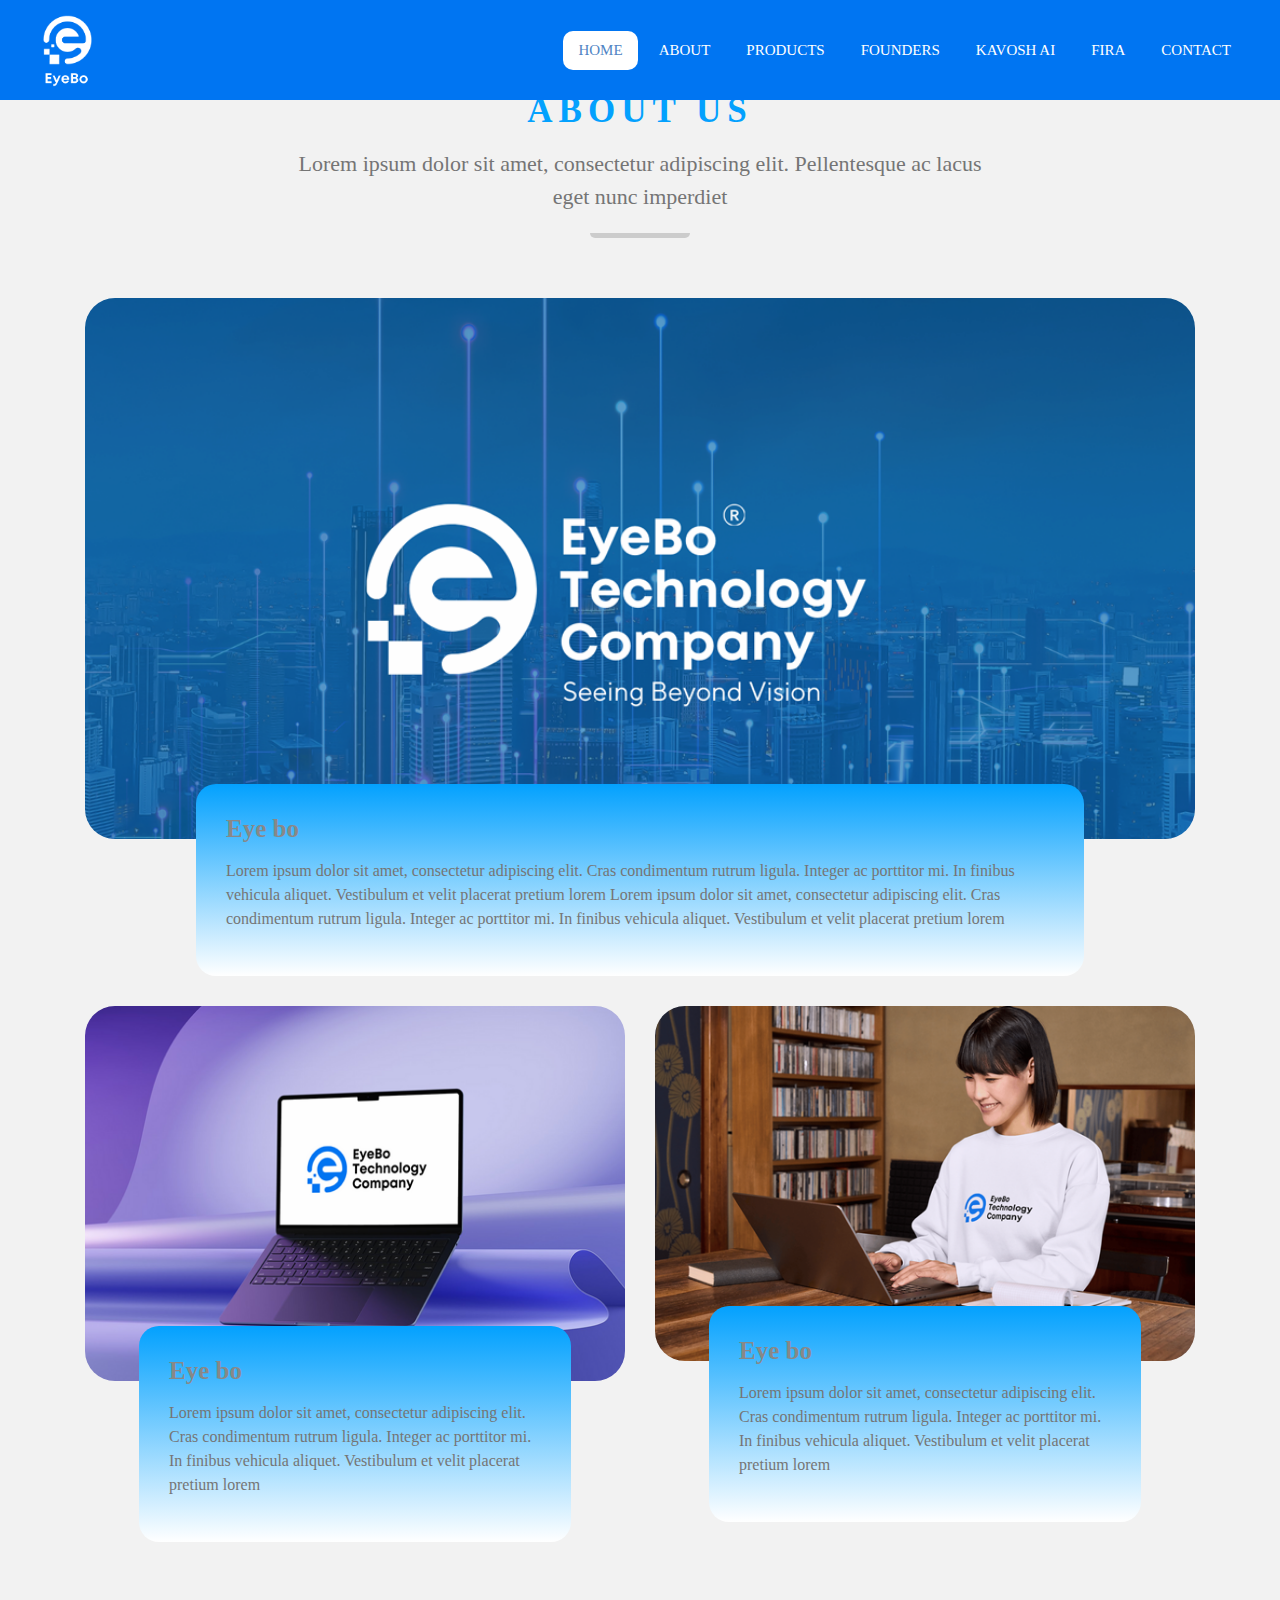
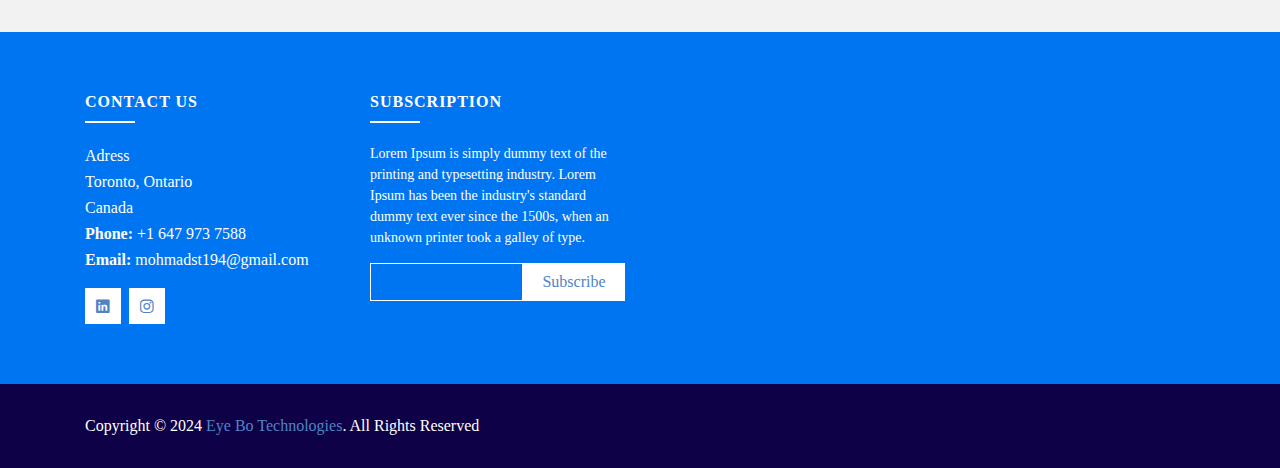
<file: about.html>
<!DOCTYPE html>
<html lang="en">
  <head>
    <meta charset="utf-8" />
    <title>Eye Bo - About</title>
    <meta content="width=device-width, initial-scale=1.0" name="viewport" />
    <meta content="Eye Bo" name="Eye Bo" />
    <meta content="Eye Bo" name="Eye Bo" />
    <!-- Favicon -->
    <link href="img/favicon.ico" rel="icon" />

    <!-- Google Font -->
    <link
      href="https://fonts.googleapis.com/css?family=Raleway:200,300,400,500,600,700,800,900&display=swap"
      rel="stylesheet"
    />

    <!-- Libraries CSS -->
    <link href="lib/bootstrap/css/bootstrap.min.css" rel="stylesheet" />
    <link href="lib/ionicons/css/ionicons.min.css" rel="stylesheet" />
    <link href="lib/owlcarousel/assets/owl.carousel.min.css" rel="stylesheet" />
    <link href="lib/lightbox/css/lightbox.min.css" rel="stylesheet" />

    <!-- Main Stylesheet -->
    <link href="css/style.css" rel="stylesheet" />
  </head>

  <body>
    <!-- Nav Start -->
    <div id="nav">
      <div class="container-fluid">
        <nav class="navbar navbar-expand-md bg-dark navbar-dark">
          <a href="index.html" class="navbar-brand">
            <img src="img/logo.png" alt="Logo" />
          </a>
          <button
            type="button"
            class="navbar-toggler"
            data-toggle="collapse"
            data-target="#navbarCollapse"
          >
            <span class="navbar-toggler-icon"></span>
          </button>

          <div
            class="collapse navbar-collapse justify-content-between"
            id="navbarCollapse"
          >
            <div class="navbar-nav ml-auto">
              <a href="index.html" class="nav-item nav-link active">Home</a>
              <a href="about.html" class="nav-item nav-link">About</a>
              <a href="products.html" class="nav-item nav-link">Products</a>
              <a href="founders.html" class="nav-item nav-link">Founders</a>
              <a href="kavosh AI.html" class="nav-item nav-link">Kavosh AI</a>
              <a href="fira.html" class="nav-item nav-link">FIRA</a>
              <a href="contact.html" class="nav-item nav-link">Contact</a>
            </div>
          </div>
        </nav>
      </div>
    </div>
    <!-- Nav End -->

    <!-- About Start-->
    <div class="about">
      <div class="container">
        <div class="section-header">
          <h2>About Us</h2>
          <p>
            Lorem ipsum dolor sit amet, consectetur adipiscing elit.
            Pellentesque ac lacus eget nunc imperdiet
          </p>
        </div>

        <div class="row align-items-center">
          <div class="col-md-12">
            <div class="about-img">
              <img src="img/pic1.png" alt="" class="img-fluid" />
            </div>
            <div class="about-content">
              <h2>Eye bo</h2>
              <p>
                Lorem ipsum dolor sit amet, consectetur adipiscing elit. Cras
                condimentum rutrum ligula. Integer ac porttitor mi. In finibus
                vehicula aliquet. Vestibulum et velit placerat pretium lorem
                Lorem ipsum dolor sit amet, consectetur adipiscing elit. Cras
                condimentum rutrum ligula. Integer ac porttitor mi. In finibus
                vehicula aliquet. Vestibulum et velit placerat pretium lorem
              </p>
            </div>
          </div>
        </div>

        <div class="row">
          <div class="col-md-6">
            <div class="about-img">
              <img src="img/pict1 (3).png" alt="" class="img-fluid" />
            </div>
            <div class="about-content">
              <h2>Eye bo</h2>
              <p>
                Lorem ipsum dolor sit amet, consectetur adipiscing elit. Cras
                condimentum rutrum ligula. Integer ac porttitor mi. In finibus
                vehicula aliquet. Vestibulum et velit placerat pretium lorem
              </p>
            </div>
          </div>
          <div class="col-md-6">
            <div class="about-img">
              <img src="img/pict1 (2).png" alt="" class="img-fluid" />
            </div>
            <div class="about-content">
              <h2>Eye bo</h2>
              <p>
                Lorem ipsum dolor sit amet, consectetur adipiscing elit. Cras
                condimentum rutrum ligula. Integer ac porttitor mi. In finibus
                vehicula aliquet. Vestibulum et velit placerat pretium lorem
              </p>
            </div>
          </div>
        </div>
      </div>
    </div>
    <!-- About End -->

    <!-- Footer Start -->
    <div class="footer">
      <div class="footer-top">
        <div class="container">
          <div class="row">
            <div class="col-lg-3 col-md-6 footer-contact">
              <h4>Contact Us</h4>
              <p>
                Adress<br />
                Toronto, Ontario<br />
                Canada <br />
                <strong>Phone:</strong> +1 647 973 7588<br />
                <strong>Email:</strong> mohmadst194@gmail.com<br />
              </p>

              <div class="social-links">
                <a href="https://www.linkedin.com/company/eyebo/"
                  ><i class="ion-logo-linkedin"></i
                ></a>
                <a
                  href="https://www.instagram.com/eyebo.tc?utm_source=ig_web_button_share_sheet&igsh=ZDNlZDc0MzIxNw=="
                  ><i class="ion-logo-instagram"></i
                ></a>
              </div>
            </div>

            <div class="col-lg-3 col-md-6 footer-newsletter">
              <h4>Subscription</h4>
              <p>
                Lorem Ipsum is simply dummy text of the printing and typesetting
                industry. Lorem Ipsum has been the industry's standard dummy
                text ever since the 1500s, when an unknown printer took a galley
                of type.
              </p>
              <form action="mailto:mohmadst194@gmail.com" method="post">
                <input type="email" name="email" /><input
                  type="submit"
                  value="Subscribe"
                />
              </form>
            </div>
          </div>
        </div>
      </div>

      <div class="container">
        <div class="row align-items-center">
          <div class="col-md-6 copyright">
            Copyright &copy; 2024 <a href="">Eye Bo Technologies</a>. All Rights
            Reserved
          </div>
        </div>
      </div>
    </div>
    <!-- Footer End -->

    <a href="#" class="back-to-top"><i class="ion-ios-arrow-up"></i></a>

    <!-- Libraries JS -->
    <script src="lib/jquery/jquery.min.js"></script>
    <script src="lib/jquery/jquery-migrate.min.js"></script>
    <script src="lib/bootstrap/js/bootstrap.bundle.min.js"></script>
    <script src="lib/easing/easing.min.js"></script>
    <script src="lib/waypoints/waypoints.min.js"></script>
    <script src="lib/counterup/counterup.min.js"></script>
    <script src="lib/owlcarousel/owl.carousel.min.js"></script>
    <script src="lib/lightbox/js/lightbox.min.js"></script>

    <!-- Main Javascript -->
    <script src="js/main.js"></script>
  </body>
</html>
</file>
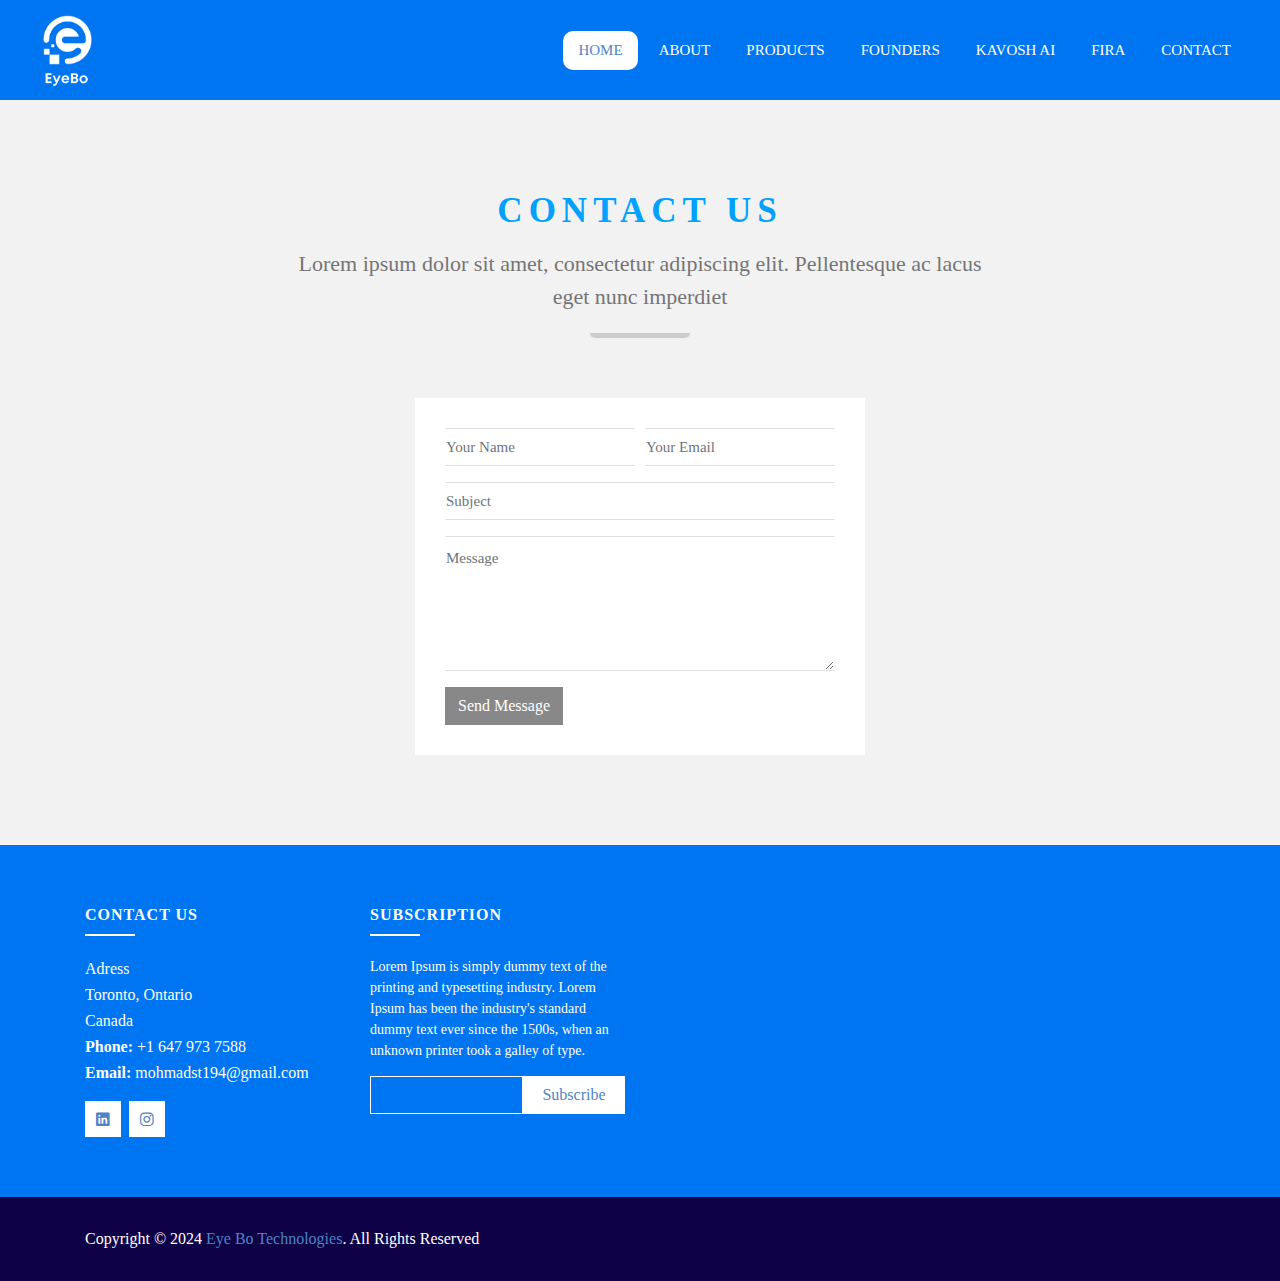
<file: contact.html>
<!DOCTYPE html>
<html lang="en">
  <head>
    <meta charset="utf-8" />
    <title>Eye Bo - Contact</title>
    <meta content="width=device-width, initial-scale=1.0" name="viewport" />
    <meta content="Eye Bo" name="Eye Bo" />
    <meta content="Eye Bo" name="Eye Bo" />
    <!-- Favicon -->
    <link href="img/favicon.ico" rel="icon" />

    <!-- Google Font -->
    <link
      href="https://fonts.googleapis.com/css?family=Raleway:200,300,400,500,600,700,800,900&display=swap"
      rel="stylesheet"
    />

    <!-- Libraries CSS -->
    <link href="lib/bootstrap/css/bootstrap.min.css" rel="stylesheet" />
    <link href="lib/ionicons/css/ionicons.min.css" rel="stylesheet" />
    <link href="lib/owlcarousel/assets/owl.carousel.min.css" rel="stylesheet" />
    <link href="lib/lightbox/css/lightbox.min.css" rel="stylesheet" />

    <!-- Main Stylesheet -->
    <link href="css/style.css" rel="stylesheet" />
  </head>

  <body>
    <!-- Nav Start -->
    <div id="nav">
      <div class="container-fluid">
        <nav class="navbar navbar-expand-md bg-dark navbar-dark">
          <a href="index.html" class="navbar-brand">
            <img src="img/logo.png" alt="Logo" />
          </a>
          <button
            type="button"
            class="navbar-toggler"
            data-toggle="collapse"
            data-target="#navbarCollapse"
          >
            <span class="navbar-toggler-icon"></span>
          </button>

          <div
            class="collapse navbar-collapse justify-content-between"
            id="navbarCollapse"
          >
            <div class="navbar-nav ml-auto">
              <a href="index.html" class="nav-item nav-link active">Home</a>
              <a href="about.html" class="nav-item nav-link">About</a>
              <a href="products.html" class="nav-item nav-link">Products</a>
              <a href="founders.html" class="nav-item nav-link">Founders</a>
              <a href="kavosh AI.html" class="nav-item nav-link">Kavosh AI</a>
              <a href="fira.html" class="nav-item nav-link">FIRA</a>
              <a href="contact.html" class="nav-item nav-link">Contact</a>
            </div>
          </div>
        </nav>
      </div>
    </div>
    <!-- Nav End -->

    <!-- Contact Start -->
    <div class="contact mt-100">
      <div class="container">
        <div class="section-header">
          <h2>Contact Us</h2>
          <p>
            Lorem ipsum dolor sit amet, consectetur adipiscing elit.
            Pellentesque ac lacus eget nunc imperdiet
          </p>
        </div>

        <div class="row">
          <div class="col-md-6">
            <div class="form">
              <form class="contactForm">
                <div class="form-row">
                  <div class="form-group col-sm-6">
                    <input
                      type="text"
                      class="form-control"
                      placeholder="Your Name"
                    />
                  </div>
                  <div class="form-group col-sm-6">
                    <input
                      type="email"
                      class="form-control"
                      placeholder="Your Email"
                    />
                  </div>
                </div>
                <div class="form-group">
                  <input
                    type="text"
                    class="form-control"
                    placeholder="Subject"
                  />
                </div>
                <div class="form-group">
                  <textarea
                    class="form-control"
                    rows="5"
                    placeholder="Message"
                  ></textarea>
                </div>
                <div>
                  <button class="btn" type="submit">Send Message</button>
                </div>
              </form>
            </div>
          </div>
        </div>
      </div>
    </div>
    <!-- Contact End -->

    <!-- Footer Start -->
    <div class="footer">
      <div class="footer-top">
        <div class="container">
          <div class="row">
            <div class="col-lg-3 col-md-6 footer-contact">
              <h4>Contact Us</h4>
              <p>
                Adress<br />
                Toronto, Ontario<br />
                Canada <br />
                <strong>Phone:</strong> +1 647 973 7588<br />
                <strong>Email:</strong> mohmadst194@gmail.com<br />
              </p>

              <div class="social-links">
                <a href="https://www.linkedin.com/company/eyebo/"
                  ><i class="ion-logo-linkedin"></i
                ></a>
                <a
                  href="https://www.instagram.com/eyebo.tc?utm_source=ig_web_button_share_sheet&igsh=ZDNlZDc0MzIxNw=="
                  ><i class="ion-logo-instagram"></i
                ></a>
              </div>
            </div>

            <div class="col-lg-3 col-md-6 footer-newsletter">
              <h4>Subscription</h4>
              <p>
                Lorem Ipsum is simply dummy text of the printing and typesetting
                industry. Lorem Ipsum has been the industry's standard dummy
                text ever since the 1500s, when an unknown printer took a galley
                of type.
              </p>
              <form action="mailto:mohmadst194@gmail.com" method="post">
                <input type="email" name="email" /><input
                  type="submit"
                  value="Subscribe"
                />
              </form>
            </div>
          </div>
        </div>
      </div>

      <div class="container">
        <div class="row align-items-center">
          <div class="col-md-6 copyright">
            Copyright &copy; 2024 <a href="">Eye Bo Technologies</a>. All Rights
            Reserved
          </div>
        </div>
      </div>
    </div>
    <!-- Footer End -->

    <a href="#" class="back-to-top"><i class="ion-ios-arrow-up"></i></a>

    <!-- Libraries JS -->
    <script src="lib/jquery/jquery.min.js"></script>
    <script src="lib/jquery/jquery-migrate.min.js"></script>
    <script src="lib/bootstrap/js/bootstrap.bundle.min.js"></script>
    <script src="lib/easing/easing.min.js"></script>
    <script src="lib/waypoints/waypoints.min.js"></script>
    <script src="lib/counterup/counterup.min.js"></script>
    <script src="lib/owlcarousel/owl.carousel.min.js"></script>
    <script src="lib/lightbox/js/lightbox.min.js"></script>

    <!-- Main Javascript -->
    <script src="js/main.js"></script>
  </body>
</html>
</file>
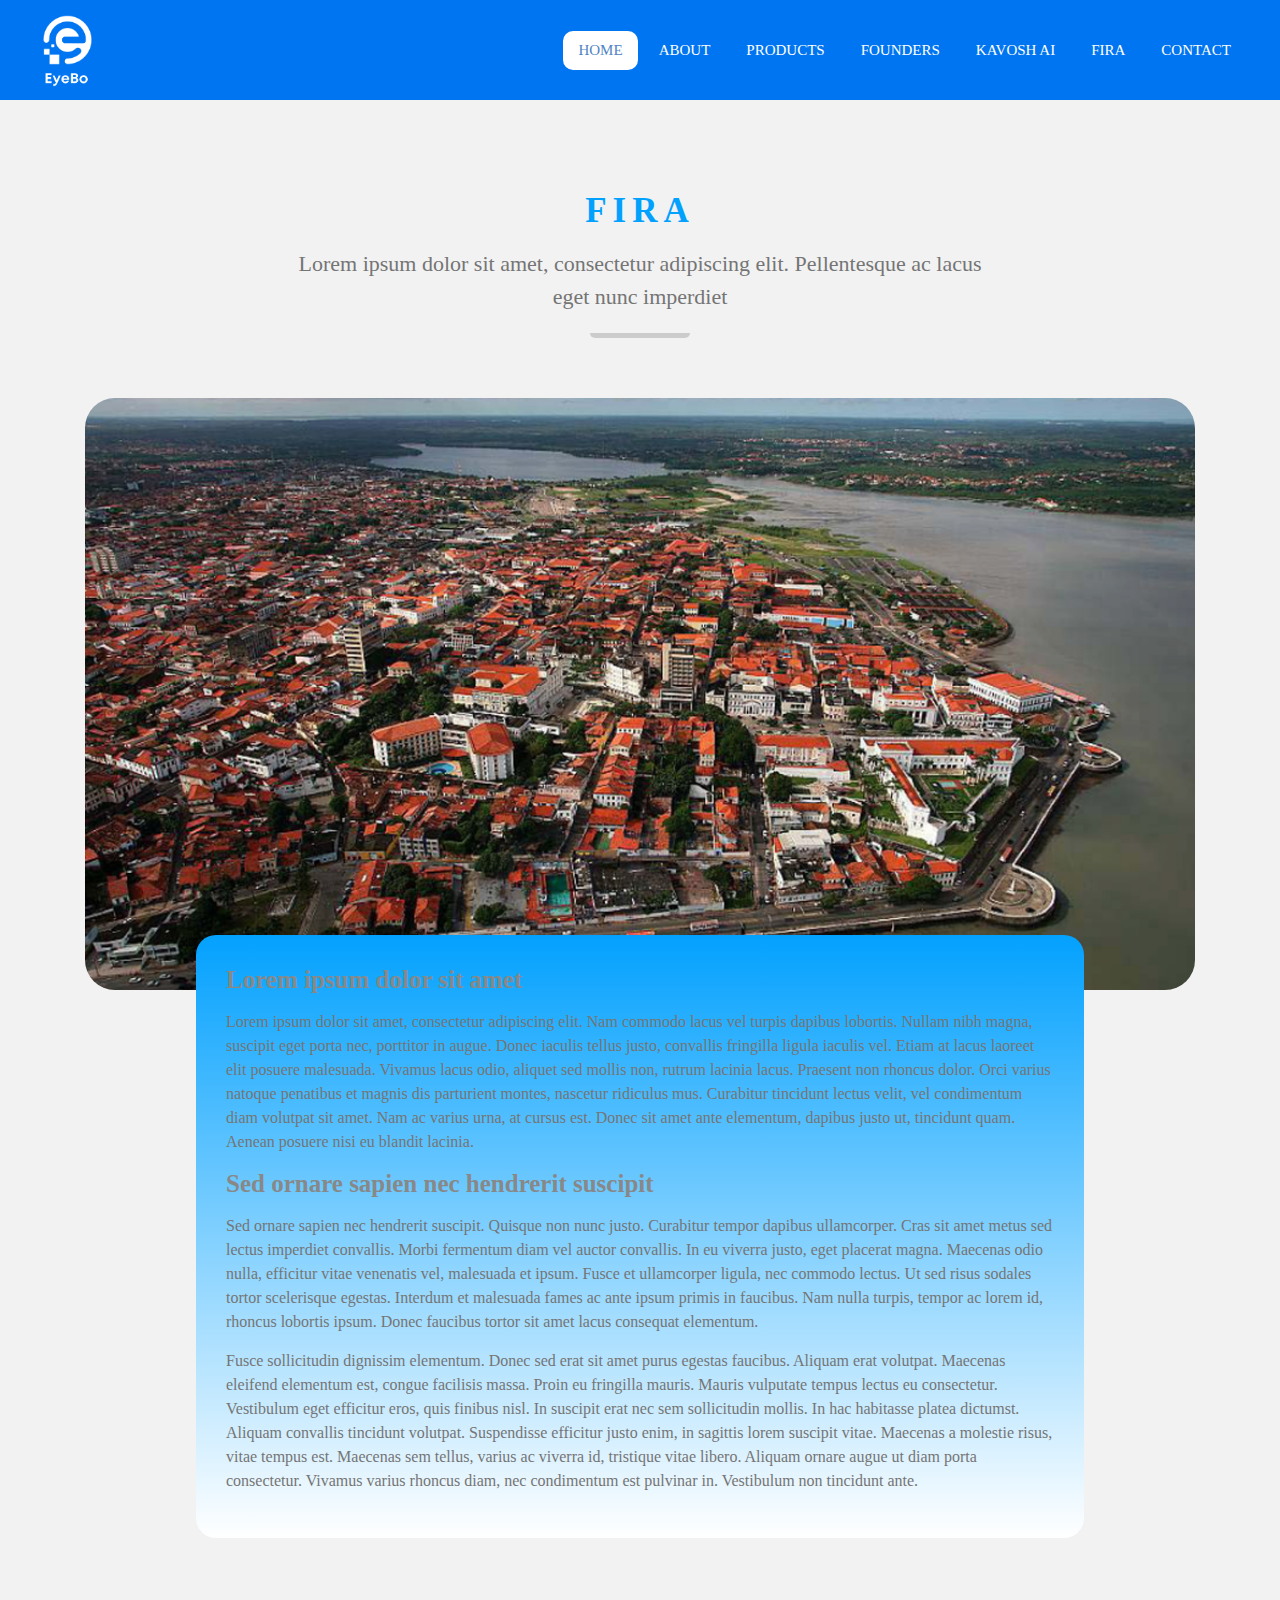
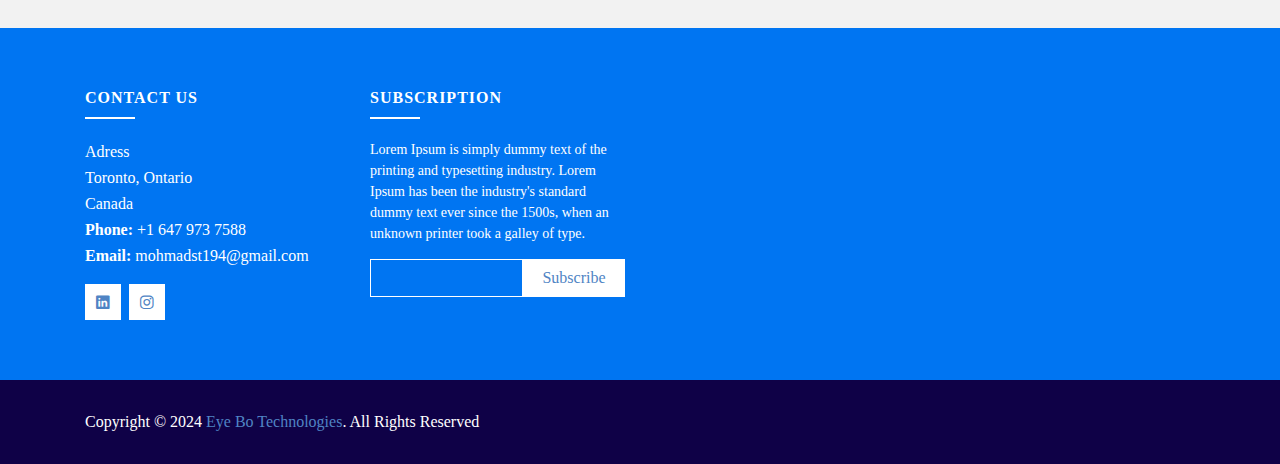
<file: fira.html>
<!DOCTYPE html>
<html lang="en">
  <head>
    <meta charset="utf-8" />
    <title>Eye Bo - Fira</title>
    <meta content="width=device-width, initial-scale=1.0" name="viewport" />
    <meta content="Eye Bo" name="Eye Bo" />
    <meta content="Eye Bo" name="Eye Bo" />
    <!-- Favicon -->
    <link href="img/favicon.ico" rel="icon" />

    <!-- Google Font -->
    <link
      href="https://fonts.googleapis.com/css?family=Raleway:200,300,400,500,600,700,800,900&display=swap"
      rel="stylesheet"
    />

    <!-- Libraries CSS -->
    <link href="lib/bootstrap/css/bootstrap.min.css" rel="stylesheet" />
    <link href="lib/ionicons/css/ionicons.min.css" rel="stylesheet" />
    <link href="lib/owlcarousel/assets/owl.carousel.min.css" rel="stylesheet" />
    <link href="lib/lightbox/css/lightbox.min.css" rel="stylesheet" />

    <!-- Main Stylesheet -->
    <link href="css/style.css" rel="stylesheet" />
  </head>

  <body>
    <!-- Nav Start -->
    <div id="nav">
      <div class="container-fluid">
        <nav class="navbar navbar-expand-md bg-dark navbar-dark">
          <a href="index.html" class="navbar-brand">
            <img src="img/logo.png" alt="Logo" />
          </a>
          <button
            type="button"
            class="navbar-toggler"
            data-toggle="collapse"
            data-target="#navbarCollapse"
          >
            <span class="navbar-toggler-icon"></span>
          </button>

          <div
            class="collapse navbar-collapse justify-content-between"
            id="navbarCollapse"
          >
            <div class="navbar-nav ml-auto">
              <a href="index.html" class="nav-item nav-link active">Home</a>
              <a href="about.html" class="nav-item nav-link">About</a>
              <a href="products.html" class="nav-item nav-link">Products</a>
              <a href="founders.html" class="nav-item nav-link">Founders</a>
              <a href="kavosh AI.html" class="nav-item nav-link">Kavosh AI</a>
              <a href="fira.html" class="nav-item nav-link">FIRA</a>
              <a href="contact.html" class="nav-item nav-link">Contact</a>
            </div>
          </div>
        </nav>
      </div>
    </div>
    <!-- Nav End -->

    <!-- Single Page Start-->
    <div class="single mt-100">
      <div class="container">
        <div class="section-header">
          <h2>FIRA</h2>
          <p>
            Lorem ipsum dolor sit amet, consectetur adipiscing elit.
            Pellentesque ac lacus eget nunc imperdiet
          </p>
        </div>

        <div class="row align-items-center">
          <div class="col-md-12">
            <div class="single-img">
              <img src="img/pic2.png" alt="" class="img-fluid" />
            </div>
            <div class="single-content">
              <h2>Lorem ipsum dolor sit amet</h2>
              <p>
                Lorem ipsum dolor sit amet, consectetur adipiscing elit. Nam
                commodo lacus vel turpis dapibus lobortis. Nullam nibh magna,
                suscipit eget porta nec, porttitor in augue. Donec iaculis
                tellus justo, convallis fringilla ligula iaculis vel. Etiam at
                lacus laoreet elit posuere malesuada. Vivamus lacus odio,
                aliquet sed mollis non, rutrum lacinia lacus. Praesent non
                rhoncus dolor. Orci varius natoque penatibus et magnis dis
                parturient montes, nascetur ridiculus mus. Curabitur tincidunt
                lectus velit, vel condimentum diam volutpat sit amet. Nam ac
                varius urna, at cursus est. Donec sit amet ante elementum,
                dapibus justo ut, tincidunt quam. Aenean posuere nisi eu blandit
                lacinia.
              </p>
              <h2>Sed ornare sapien nec hendrerit suscipit</h2>
              <p>
                Sed ornare sapien nec hendrerit suscipit. Quisque non nunc
                justo. Curabitur tempor dapibus ullamcorper. Cras sit amet metus
                sed lectus imperdiet convallis. Morbi fermentum diam vel auctor
                convallis. In eu viverra justo, eget placerat magna. Maecenas
                odio nulla, efficitur vitae venenatis vel, malesuada et ipsum.
                Fusce et ullamcorper ligula, nec commodo lectus. Ut sed risus
                sodales tortor scelerisque egestas. Interdum et malesuada fames
                ac ante ipsum primis in faucibus. Nam nulla turpis, tempor ac
                lorem id, rhoncus lobortis ipsum. Donec faucibus tortor sit amet
                lacus consequat elementum.
              </p>
              <p>
                Fusce sollicitudin dignissim elementum. Donec sed erat sit amet
                purus egestas faucibus. Aliquam erat volutpat. Maecenas eleifend
                elementum est, congue facilisis massa. Proin eu fringilla
                mauris. Mauris vulputate tempus lectus eu consectetur.
                Vestibulum eget efficitur eros, quis finibus nisl. In suscipit
                erat nec sem sollicitudin mollis. In hac habitasse platea
                dictumst. Aliquam convallis tincidunt volutpat. Suspendisse
                efficitur justo enim, in sagittis lorem suscipit vitae. Maecenas
                a molestie risus, vitae tempus est. Maecenas sem tellus, varius
                ac viverra id, tristique vitae libero. Aliquam ornare augue ut
                diam porta consectetur. Vivamus varius rhoncus diam, nec
                condimentum est pulvinar in. Vestibulum non tincidunt ante.
              </p>
            </div>
          </div>
        </div>
      </div>
    </div>
    <!-- Single Page Start-->

    <!-- Footer Start -->
    <div class="footer">
      <div class="footer-top">
        <div class="container">
          <div class="row">
            <div class="col-lg-3 col-md-6 footer-contact">
              <h4>Contact Us</h4>
              <p>
                Adress<br />
                Toronto, Ontario<br />
                Canada <br />
                <strong>Phone:</strong> +1 647 973 7588<br />
                <strong>Email:</strong> mohmadst194@gmail.com<br />
              </p>

              <div class="social-links">
                <a href="https://www.linkedin.com/company/eyebo/"
                  ><i class="ion-logo-linkedin"></i
                ></a>
                <a
                  href="https://www.instagram.com/eyebo.tc?utm_source=ig_web_button_share_sheet&igsh=ZDNlZDc0MzIxNw=="
                  ><i class="ion-logo-instagram"></i
                ></a>
              </div>
            </div>

            <div class="col-lg-3 col-md-6 footer-newsletter">
              <h4>Subscription</h4>
              <p>
                Lorem Ipsum is simply dummy text of the printing and typesetting
                industry. Lorem Ipsum has been the industry's standard dummy
                text ever since the 1500s, when an unknown printer took a galley
                of type.
              </p>
              <form action="mailto:mohmadst194@gmail.com" method="post">
                <input type="email" name="email" /><input
                  type="submit"
                  value="Subscribe"
                />
              </form>
            </div>
          </div>
        </div>
      </div>

      <div class="container">
        <div class="row align-items-center">
          <div class="col-md-6 copyright">
            Copyright &copy; 2024 <a href="">Eye Bo Technologies</a>. All Rights
            Reserved
          </div>
        </div>
      </div>
    </div>
    <!-- Footer End -->

    <a href="#" class="back-to-top"><i class="ion-ios-arrow-up"></i></a>

    <!-- Libraries JS -->
    <script src="lib/jquery/jquery.min.js"></script>
    <script src="lib/jquery/jquery-migrate.min.js"></script>
    <script src="lib/bootstrap/js/bootstrap.bundle.min.js"></script>
    <script src="lib/easing/easing.min.js"></script>
    <script src="lib/waypoints/waypoints.min.js"></script>
    <script src="lib/counterup/counterup.min.js"></script>
    <script src="lib/owlcarousel/owl.carousel.min.js"></script>
    <script src="lib/lightbox/js/lightbox.min.js"></script>

    <!-- Main Javascript -->
    <script src="js/main.js"></script>
  </body>
</html>
</file>
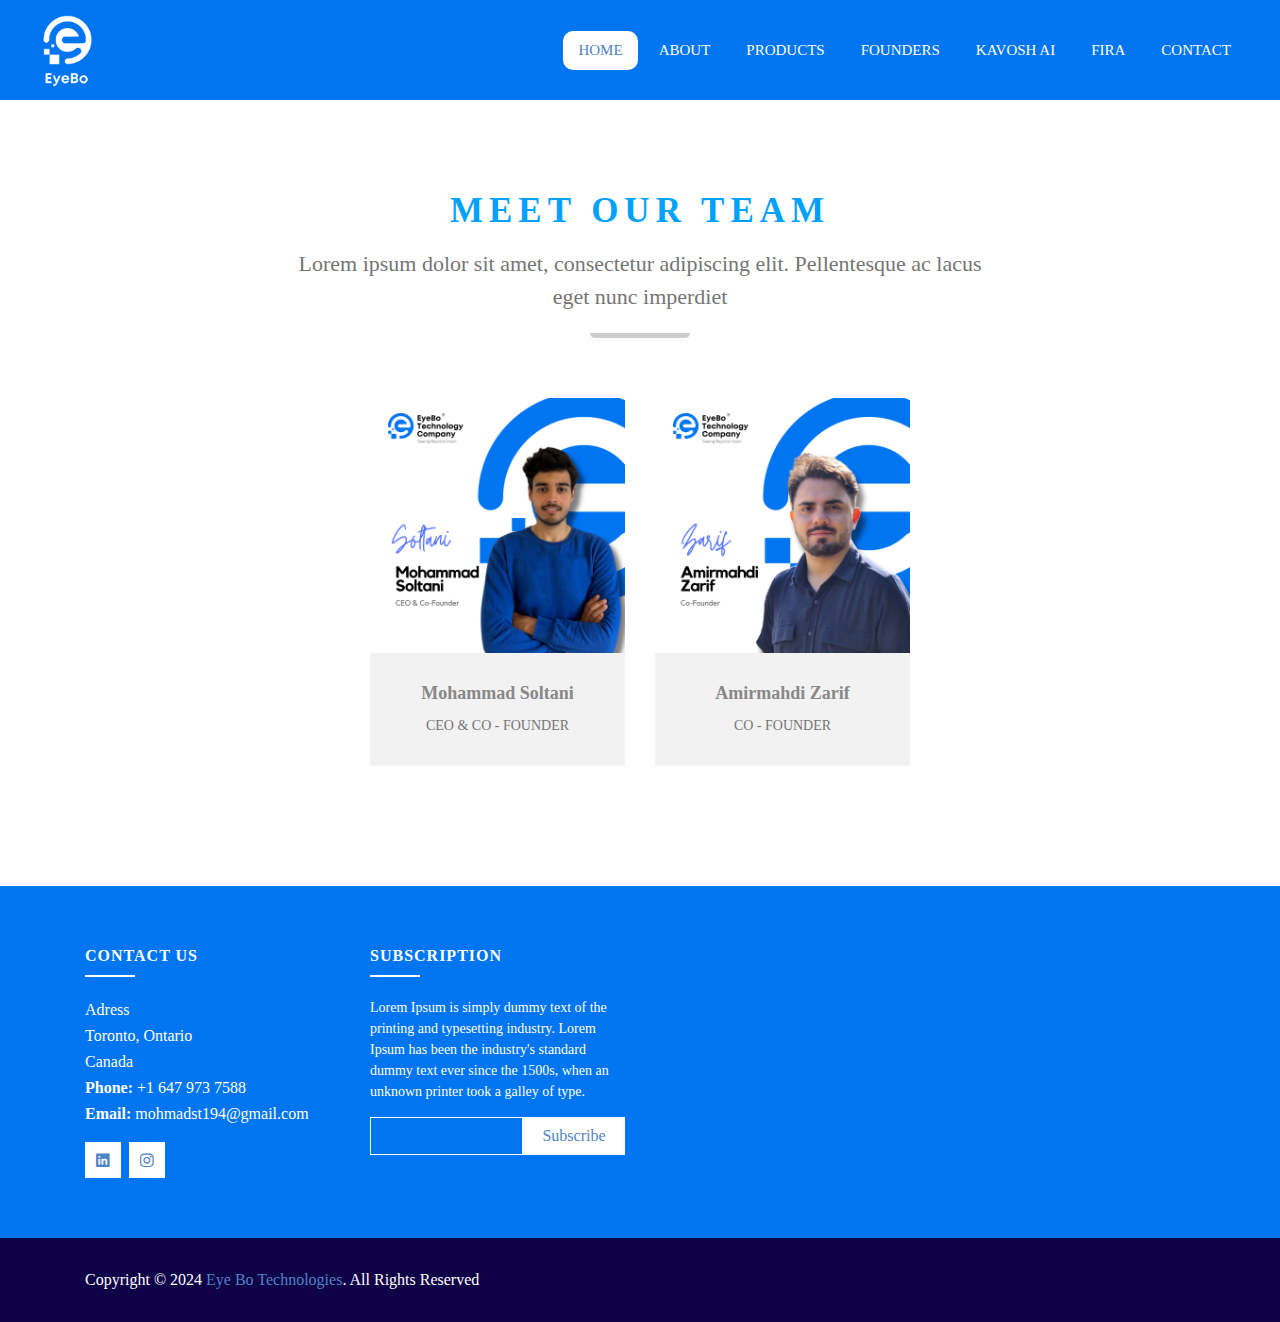
<file: founders.html>
<!DOCTYPE html>
<html lang="en">
  <head>
    <meta charset="utf-8" />
    <title>Eye Bo - Founders</title>
    <meta content="width=device-width, initial-scale=1.0" name="viewport" />
    <meta content="Eye Bo" name="Eye Bo" />
    <meta content="Eye Bo" name="Eye Bo" />
    <!-- Favicon -->
    <link href="img/favicon.ico" rel="icon" />

    <!-- Google Font -->
    <link
      href="https://fonts.googleapis.com/css?family=Raleway:200,300,400,500,600,700,800,900&display=swap"
      rel="stylesheet"
    />

    <!-- Libraries CSS -->
    <link href="lib/bootstrap/css/bootstrap.min.css" rel="stylesheet" />
    <link href="lib/ionicons/css/ionicons.min.css" rel="stylesheet" />
    <link href="lib/owlcarousel/assets/owl.carousel.min.css" rel="stylesheet" />
    <link href="lib/lightbox/css/lightbox.min.css" rel="stylesheet" />

    <!-- Main Stylesheet -->
    <link href="css/style.css" rel="stylesheet" />
  </head>

  <body>
    <!-- Nav Start -->
    <div id="nav">
      <div class="container-fluid">
        <nav class="navbar navbar-expand-md bg-dark navbar-dark">
          <a href="index.html" class="navbar-brand">
            <img src="img/logo.png" alt="Logo" />
          </a>
          <button
            type="button"
            class="navbar-toggler"
            data-toggle="collapse"
            data-target="#navbarCollapse"
          >
            <span class="navbar-toggler-icon"></span>
          </button>

          <div
            class="collapse navbar-collapse justify-content-between"
            id="navbarCollapse"
          >
            <div class="navbar-nav ml-auto">
              <a href="index.html" class="nav-item nav-link active">Home</a>
              <a href="about.html" class="nav-item nav-link">About</a>
              <a href="products.html" class="nav-item nav-link">Products</a>
              <a href="founders.html" class="nav-item nav-link">Founders</a>
              <a href="kavosh AI.html" class="nav-item nav-link">Kavosh AI</a>
              <a href="fira.html" class="nav-item nav-link">FIRA</a>
              <a href="contact.html" class="nav-item nav-link">Contact</a>
            </div>
          </div>
        </nav>
      </div>
    </div>
    <!-- Nav End -->

    <!-- Team Start -->
    <div class="team mt-100">
      <div class="container">
        <div class="section-header">
          <h2>Meet our team</h2>
          <p>
            Lorem ipsum dolor sit amet, consectetur adipiscing elit.
            Pellentesque ac lacus eget nunc imperdiet
          </p>
        </div>

        <div class="row" style="display: flex; justify-content: center; text-align: center;">
          <div class="col-lg-3 col-sm-6 team-item">
            <div class="team-img">
              <img src="img/Mohammad.png" class="img-fluid" alt="Team Member" />
              <div class="team-social">
                <a href="#"><i class="ion-logo-twitter"></i></a>
                <a href="#"><i class="ion-logo-facebook"></i></a>
                <a href="#"><i class="ion-logo-linkedin"></i></a>
                <a href="#"><i class="ion-logo-instagram"></i></a>
              </div>
            </div>
            <div class="team-info">
              <h3>Mohammad Soltani</h3>
              <p>CEO & Co - Founder</p>
            </div>
          </div>

          <div class="col-lg-3 col-sm-6 team-item">
            <div class="team-img">
              <img
                src="img/Amirmahdi.png"
                class="img-fluid"
                alt="Team Member"
              />
              <div class="team-social">
                <a href="#"><i class="ion-logo-twitter"></i></a>
                <a href="#"><i class="ion-logo-facebook"></i></a>
                <a href="#"><i class="ion-logo-linkedin"></i></a>
                <a href="#"><i class="ion-logo-instagram"></i></a>
              </div>
            </div>
            <div class="team-info">
              <h3>Amirmahdi Zarif</h3>
              <p>Co - Founder</p>
            </div>
          </div>
        </div>
      </div>
    </div>
    <!-- Team End -->

    <!-- Footer Start -->
    <div class="footer">
      <div class="footer-top">
        <div class="container">
          <div class="row">
            <div class="col-lg-3 col-md-6 footer-contact">
              <h4>Contact Us</h4>
              <p>
                Adress<br />
                Toronto, Ontario<br />
                Canada <br />
                <strong>Phone:</strong> +1 647 973 7588<br />
                <strong>Email:</strong> mohmadst194@gmail.com<br />
              </p>

              <div class="social-links">
                <a href="https://www.linkedin.com/company/eyebo/"
                  ><i class="ion-logo-linkedin"></i
                ></a>
                <a
                  href="https://www.instagram.com/eyebo.tc?utm_source=ig_web_button_share_sheet&igsh=ZDNlZDc0MzIxNw=="
                  ><i class="ion-logo-instagram"></i
                ></a>
              </div>
            </div>

            <div class="col-lg-3 col-md-6 footer-newsletter">
              <h4>Subscription</h4>
              <p>
                Lorem Ipsum is simply dummy text of the printing and typesetting
                industry. Lorem Ipsum has been the industry's standard dummy
                text ever since the 1500s, when an unknown printer took a galley
                of type.
              </p>
              <form action="mailto:mohmadst194@gmail.com" method="post">
                <input type="email" name="email" /><input
                  type="submit"
                  value="Subscribe"
                />
              </form>
            </div>
          </div>
        </div>
      </div>

      <div class="container">
        <div class="row align-items-center">
          <div class="col-md-6 copyright">
            Copyright &copy; 2024 <a href="">Eye Bo Technologies</a>. All Rights
            Reserved
          </div>
        </div>
      </div>
    </div>
    <!-- Footer End -->

    <a href="#" class="back-to-top"><i class="ion-ios-arrow-up"></i></a>

    <!-- Libraries JS -->
    <script src="lib/jquery/jquery.min.js"></script>
    <script src="lib/jquery/jquery-migrate.min.js"></script>
    <script src="lib/bootstrap/js/bootstrap.bundle.min.js"></script>
    <script src="lib/easing/easing.min.js"></script>
    <script src="lib/waypoints/waypoints.min.js"></script>
    <script src="lib/counterup/counterup.min.js"></script>
    <script src="lib/owlcarousel/owl.carousel.min.js"></script>
    <script src="lib/lightbox/js/lightbox.min.js"></script>

    <!-- Main Javascript -->
    <script src="js/main.js"></script>
  </body>
</html>
</file>
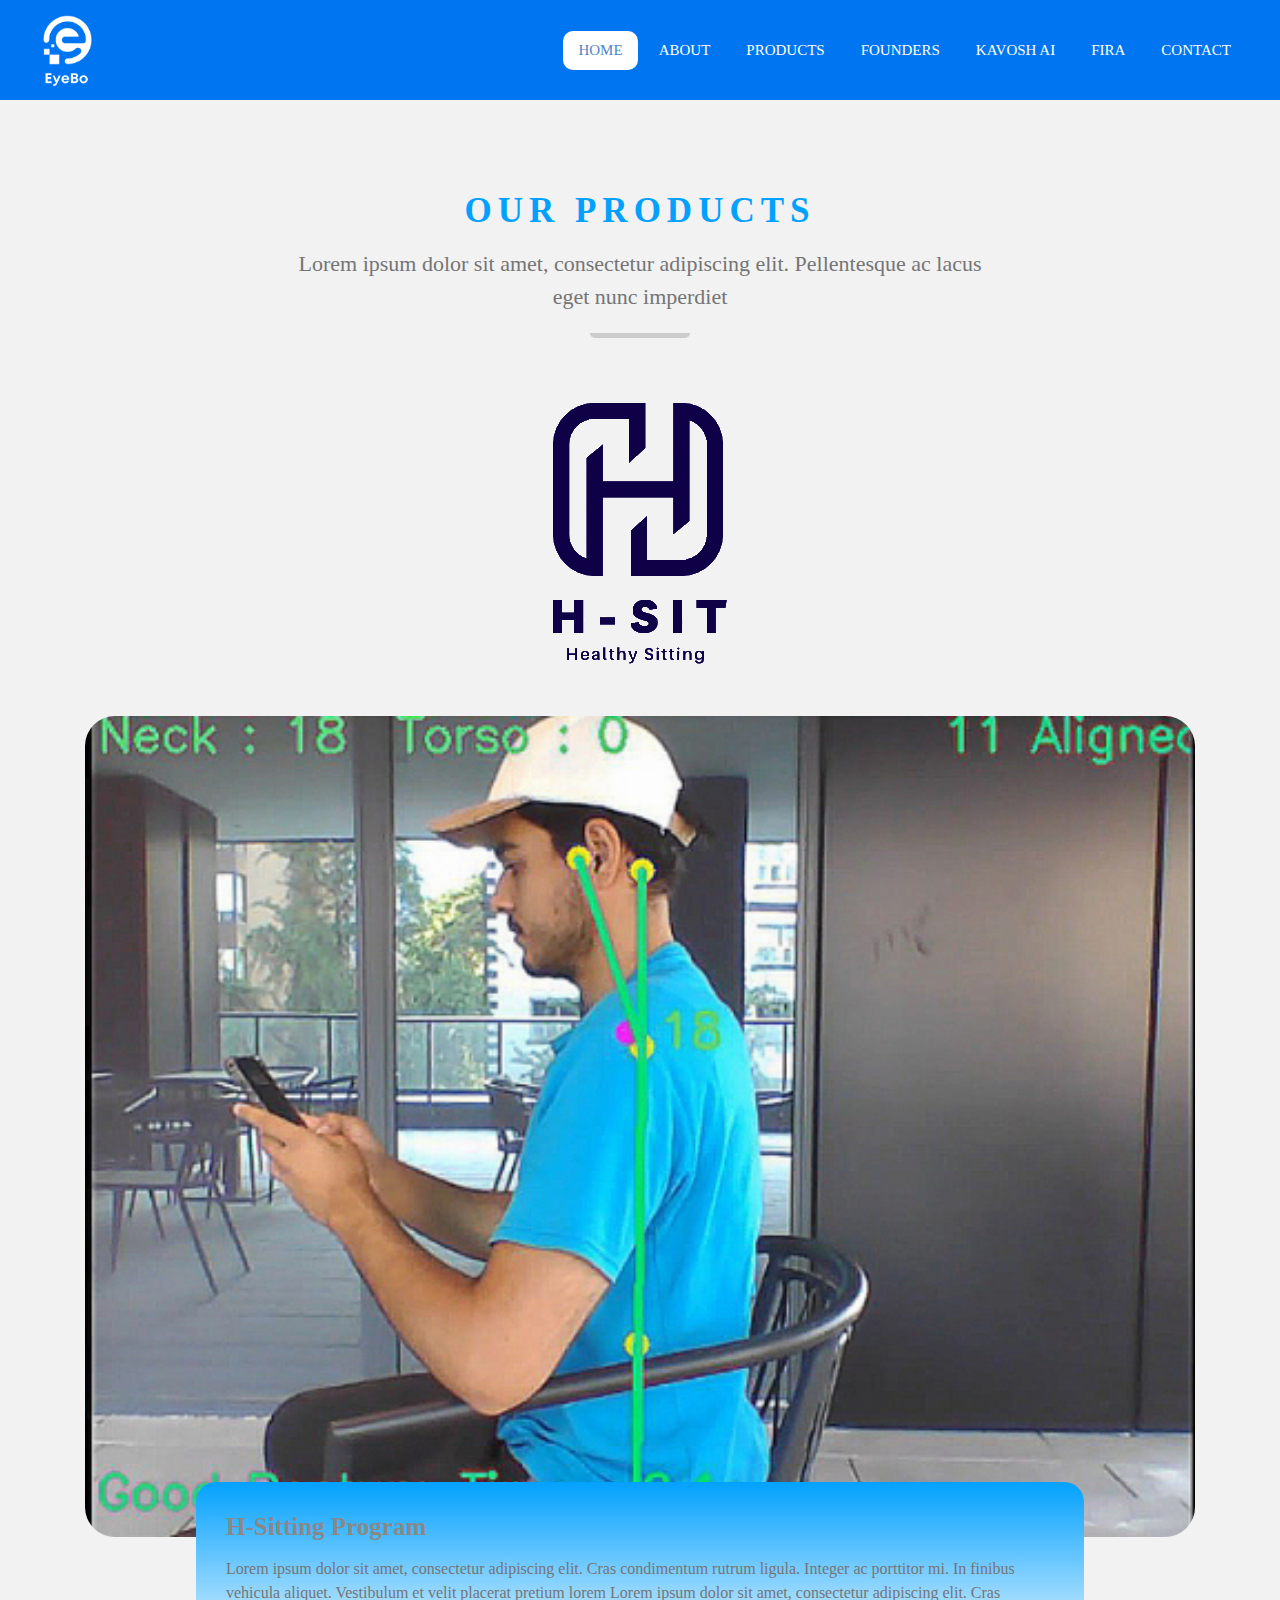
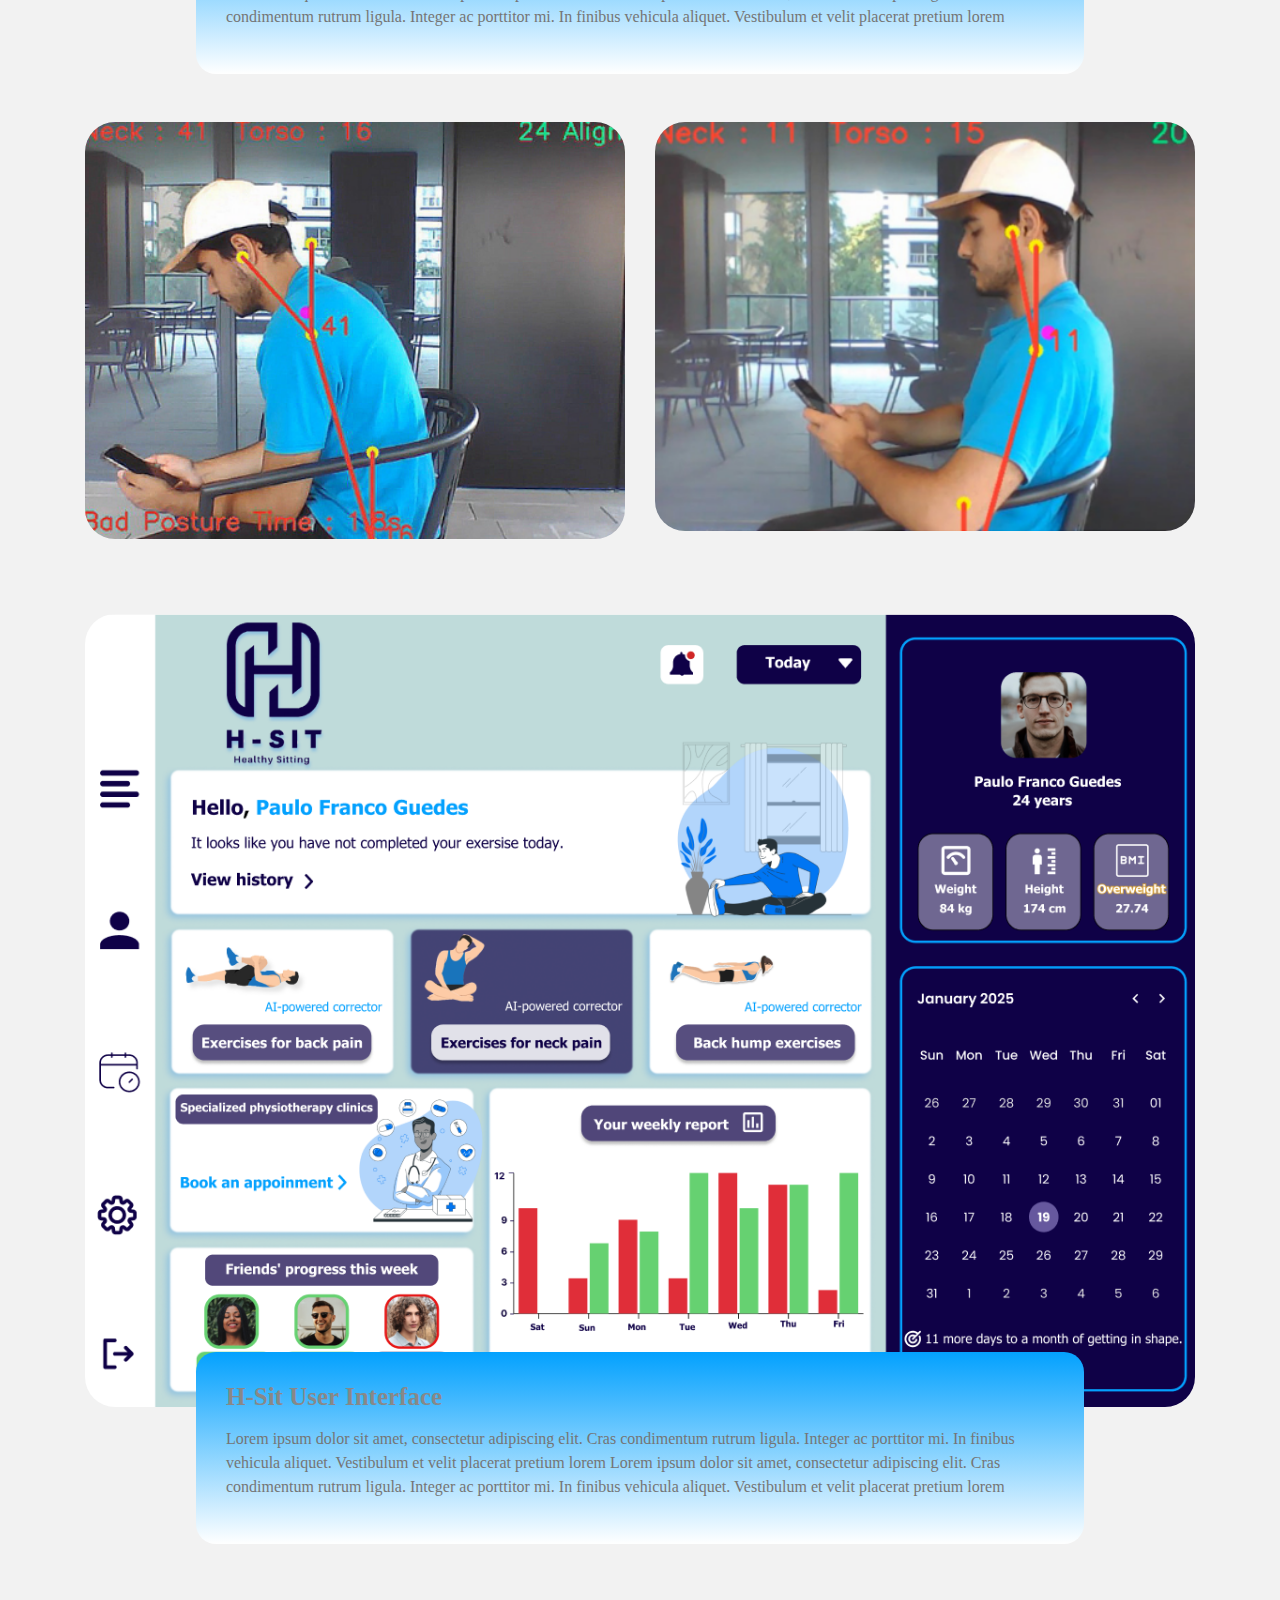
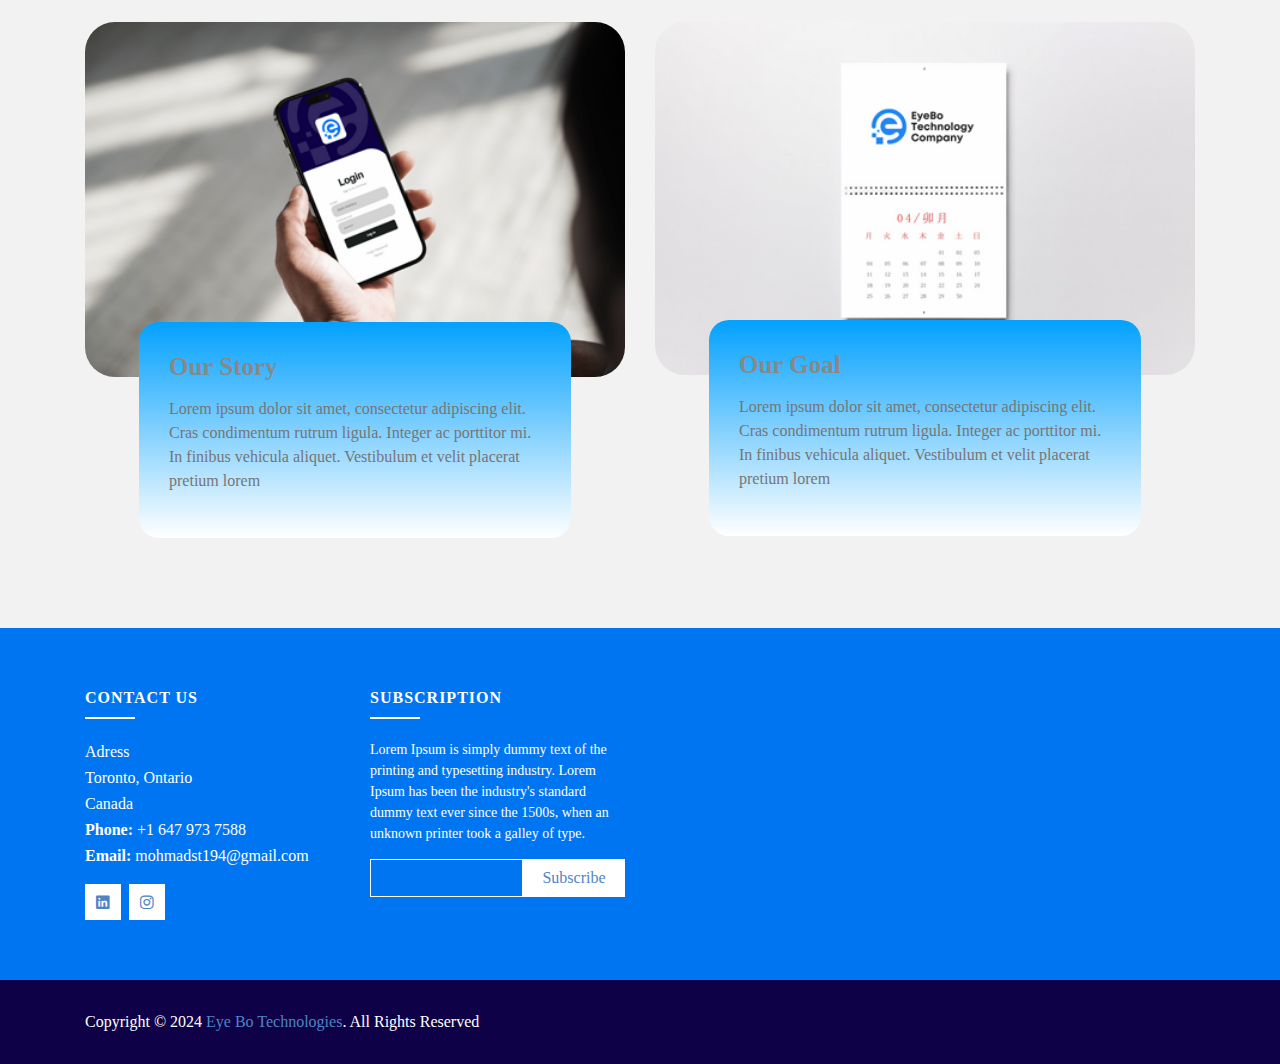
<file: products.html>
<!DOCTYPE html>
<html lang="en">
  <head>
    <meta charset="utf-8" />
    <title>Eye Bo - Products</title>
    <meta content="width=device-width, initial-scale=1.0" name="viewport" />
    <meta content="Eye Bo" name="Eye Bo" />
    <meta content="Eye Bo" name="Eye Bo" />
    <!-- Favicon -->
    <link href="img/favicon.ico" rel="icon" />

    <!-- Google Font -->
    <link
      href="https://fonts.googleapis.com/css?family=Raleway:200,300,400,500,600,700,800,900&display=swap"
      rel="stylesheet"
    />

    <!-- Libraries CSS -->
    <link href="lib/bootstrap/css/bootstrap.min.css" rel="stylesheet" />
    <link href="lib/ionicons/css/ionicons.min.css" rel="stylesheet" />
    <link href="lib/owlcarousel/assets/owl.carousel.min.css" rel="stylesheet" />
    <link href="lib/lightbox/css/lightbox.min.css" rel="stylesheet" />

    <!-- Main Stylesheet -->
    <link href="css/style.css" rel="stylesheet" />
  </head>

  <body>
    <!-- Nav Start -->
    <div id="nav">
      <div class="container-fluid">
        <nav class="navbar navbar-expand-md bg-dark navbar-dark">
          <a href="index.html" class="navbar-brand">
            <img src="img/logo.png" alt="Logo" />
          </a>
          <button
            type="button"
            class="navbar-toggler"
            data-toggle="collapse"
            data-target="#navbarCollapse"
          >
            <span class="navbar-toggler-icon"></span>
          </button>

          <div
            class="collapse navbar-collapse justify-content-between"
            id="navbarCollapse"
          >
            <div class="navbar-nav ml-auto">
              <a href="index.html" class="nav-item nav-link active">Home</a>
              <a href="about.html" class="nav-item nav-link">About</a>
              <a href="products.html" class="nav-item nav-link">Products</a>
              <a href="founders.html" class="nav-item nav-link">Founders</a>
              <a href="kavosh AI.html" class="nav-item nav-link">Kavosh AI</a>
              <a href="fira.html" class="nav-item nav-link">FIRA</a>
              <a href="contact.html" class="nav-item nav-link">Contact</a>
            </div>
          </div>
        </nav>
      </div>
    </div>
    <!-- Nav End -->

    <!-- About Start-->
    <div class="about mt-100">
      <div class="container">
        <div class="section-header">
          <h2>Our Products</h2>
          <p>
            Lorem ipsum dolor sit amet, consectetur adipiscing elit.
            Pellentesque ac lacus eget nunc imperdiet
          </p>
        </div>
        <div style="display: flex; justify-content: center; align-items: center; height: 30vh;">

          <img src="img/HSIT19.png" alt="">
        </div><br><br>

        <div class="row align-items-center">
          <div class="col-md-12">
           
            <div class="about-img">
              
              <img src="img/h1.png" alt="" class="img-fluid" />
            </div>
            
            
            <div class="about-content">
              <h2>H-Sitting Program</h2>
              <p>
                Lorem ipsum dolor sit amet, consectetur adipiscing elit. Cras
                condimentum rutrum ligula. Integer ac porttitor mi. In finibus
                vehicula aliquet. Vestibulum et velit placerat pretium lorem
                Lorem ipsum dolor sit amet, consectetur adipiscing elit. Cras
                condimentum rutrum ligula. Integer ac porttitor mi. In finibus
                vehicula aliquet. Vestibulum et velit placerat pretium lorem
              </p>
            </div>
            <br><br>
            <div class="row">
              <div class="col-md-6">
                <div class="about-img">
                  <img src="img/h2.png" alt="" class="img-fluid" />
                </div>
                
              </div>
              <div class="col-md-6">
                <div class="about-img">
                  <img src="img/h3.png" alt="" class="img-fluid" />
                </div>
               
              </div>
            </div>
           
            <div class="about-img">
              
              <img src="img/H-Sit19.png" alt="" class="img-fluid" />
            </div>
            
            
            <div class="about-content">
              <h2>H-Sit User Interface</h2>
              <p>
                Lorem ipsum dolor sit amet, consectetur adipiscing elit. Cras
                condimentum rutrum ligula. Integer ac porttitor mi. In finibus
                vehicula aliquet. Vestibulum et velit placerat pretium lorem
                Lorem ipsum dolor sit amet, consectetur adipiscing elit. Cras
                condimentum rutrum ligula. Integer ac porttitor mi. In finibus
                vehicula aliquet. Vestibulum et velit placerat pretium lorem
              </p>
            </div>
            <br><br>
          </div>
        </div>

        <div class="row">
          <div class="col-md-6">
            <div class="about-img">
              <img src="img/pict1 (4).png" alt="" class="img-fluid" />
            </div>
            <div class="about-content">
              <h2>Our Story</h2>
              <p>
                Lorem ipsum dolor sit amet, consectetur adipiscing elit. Cras
                condimentum rutrum ligula. Integer ac porttitor mi. In finibus
                vehicula aliquet. Vestibulum et velit placerat pretium lorem
              </p>
            </div>
          </div>
          <div class="col-md-6">
            <div class="about-img">
              <img src="img/pict1 (5).png" alt="" class="img-fluid" />
            </div>
            <div class="about-content">
              <h2>Our Goal</h2>
              <p>
                Lorem ipsum dolor sit amet, consectetur adipiscing elit. Cras
                condimentum rutrum ligula. Integer ac porttitor mi. In finibus
                vehicula aliquet. Vestibulum et velit placerat pretium lorem
              </p>
            </div>
          </div>
        </div>
      </div>
    </div>
    <!-- About End -->

    <!-- Footer Start -->
    <div class="footer">
      <div class="footer-top">
        <div class="container">
          <div class="row">
            <div class="col-lg-3 col-md-6 footer-contact">
              <h4>Contact Us</h4>
              <p>
                Adress<br />
                Toronto, Ontario<br />
                Canada <br />
                <strong>Phone:</strong> +1 647 973 7588<br />
                <strong>Email:</strong> mohmadst194@gmail.com<br />
              </p>

              <div class="social-links">
                <a href="https://www.linkedin.com/company/eyebo/"
                  ><i class="ion-logo-linkedin"></i
                ></a>
                <a
                  href="https://www.instagram.com/eyebo.tc?utm_source=ig_web_button_share_sheet&igsh=ZDNlZDc0MzIxNw=="
                  ><i class="ion-logo-instagram"></i
                ></a>
              </div>
            </div>

            <div class="col-lg-3 col-md-6 footer-newsletter">
              <h4>Subscription</h4>
              <p>
                Lorem Ipsum is simply dummy text of the printing and typesetting
                industry. Lorem Ipsum has been the industry's standard dummy
                text ever since the 1500s, when an unknown printer took a galley
                of type.
              </p>
              <form action="mailto:mohmadst194@gmail.com" method="post">
                <input type="email" name="email" /><input
                  type="submit"
                  value="Subscribe"
                />
              </form>
            </div>
          </div>
        </div>
      </div>

      <div class="container">
        <div class="row align-items-center">
          <div class="col-md-6 copyright">
            Copyright &copy; 2024 <a href="">Eye Bo Technologies</a>. All Rights
            Reserved
          </div>
        </div>
      </div>
    </div>
    <!-- Footer End -->

    <a href="#" class="back-to-top"><i class="ion-ios-arrow-up"></i></a>

    <!-- Libraries JS -->
    <script src="lib/jquery/jquery.min.js"></script>
    <script src="lib/jquery/jquery-migrate.min.js"></script>
    <script src="lib/bootstrap/js/bootstrap.bundle.min.js"></script>
    <script src="lib/easing/easing.min.js"></script>
    <script src="lib/waypoints/waypoints.min.js"></script>
    <script src="lib/counterup/counterup.min.js"></script>
    <script src="lib/owlcarousel/owl.carousel.min.js"></script>
    <script src="lib/lightbox/js/lightbox.min.js"></script>

    <!-- Main Javascript -->
    <script src="js/main.js"></script>
  </body>
</html>
</file>
<file: css/style.css>
:root {
  --primary-color: #0075f2;
  --secondary-color: #0f0147;
  --accent-color: #03a1fe;
  --background-color: #ffffff;
  --font-family: "Montserrat", Mont;
  --text-color: #0f0147;
  --header-background-color: #bfdbda;
}
* {
  font-family: "Montserrat", Mont;
  scroll-behavior: smooth;
}
body {
  color: #757575;
  font-family: "Montserrat", sans-serif;
  background: #ffffff;
}

a {
  color: #4f84c4;
  transition: 0.3s;
}

a:hover,
a:active,
a:focus {
  color: #666666;
  outline: none;
  text-decoration: none;
}

p {
  color: #757575;
  padding: 0;
  margin: 0 0 15px 0;
}

h1,
h2,
h3,
h4,
h5,
h6 {
  font-weight: 700;
  color: #888888;
  margin: 0 0 15px 0;
  padding: 0;
}

h4,
h5,
h6 {
  font-weight: 400;
}

.mt-100 {
  margin-top: 100px;
}

/**************************************/
/********** Back to Top CSS ***********/
/**************************************/
.back-to-top {
  position: fixed;
  display: none;
  background: #4f84c4;
  color: #ffffff;
  width: 45px;
  height: 45px;
  text-align: center;
  line-height: 1;
  font-size: 44px;
  right: 15px;
  bottom: 15px;
  transition: background 0.3s;
  z-index: 9;
}

.back-to-top i {
  color: #ffffff;
}

/**************************************/
/************** Nav CSS ***************/
/**************************************/
#nav {
  position: fixed;
  top: 0;
  width: 100%;
  height: 100px;
  padding: 20px 0;
  z-index: 999;
}

#nav.nav-sticky {
  height: 70px;
  padding: 8px 0;
  box-shadow: 0 2px 5px rgba(0, 0, 0, 0.3);
  transition: all 0.3s;
}

#nav .navbar {
  height: 100%;
  background: transparent !important;
}

#nav .navbar-brand {
  padding: 0;
}

#nav .navbar-brand img {
  position: absolute;
  max-height: 80px;
  margin-top: -40px;
  transition: all 0.5s;
}

#nav.nav-sticky .navbar-brand img {
  position: absolute;
  max-height: 50px;
  margin-top: -25px;
  transition: all 0.5s;
}

#nav .nav-link,
#nav .nav-link:focus,
#nav .nav-link:hover,
#nav .nav-link.active {
  color: #ffffff;
  border-radius: 10px;
  margin: 3px;
}

#nav .nav-link:hover,
#nav .nav-link.active {
  color: #4f84c4;
  background: #ffffff;
  transition: none;
}

#nav .dropdown-menu {
  margin-top: 0;
  border: 0;
  border-radius: 0;
  background: #f8f9fa;
}

@media (min-width: 768px) {
  #nav,
  #nav .navbar {
    background: var(--primary-color) !important;
  }

  #nav a.nav-link {
    padding: 8px 15px;
    font-size: 15px;
    text-transform: uppercase;
  }
}

@media (max-width: 768px) {
  #nav,
  #nav .navbar {
    background: var(--primary-color) !important;
  }

  #nav a.nav-link {
    padding: 5px;
  }

  #nav .dropdown-menu {
    box-shadow: none;
  }

  #nav .container-fluid {
    padding: 0;
  }
}

/**************************************/
/************* Header CSS *************/
/**************************************/
.header {
  position: relative;
  width: 100%;
  background: #ffffff;
  margin-top: 100px;
}

.header .carousel-item {
  position: relative;
  width: 100%;
  overflow: hidden;
}

.header .carousel-img {
  text-align: center;
}

.header .carousel-img img {
  max-width: 100%;
  max-height: 100%;
}

.header .carousel-content {
  padding: 30px;
  text-align: center;
}

.header .carousel-content h2 {
  color: #4f84c4;
  font-size: 45px;
  font-weight: 700;
  letter-spacing: 3px;
  text-transform: capitalize;
}



.header .carousel-content p {
  color: #353535;
  font-size: 22px;
  font-weight: 500;
  letter-spacing: 1px;
  margin-bottom: 25px;
}

.header .carousel-content .btn {
  padding: 12px 30px;
  color: #ffffff;
  border-radius: 0;
  background: #4f84c4;
}

.header .carousel-content .btn:hover {
  background: #888888;
}

.carousel-control-next i,
.carousel-control-prev i {
  color: #888888;
  font-size: 45px;
}

.carousel-indicators li {
  width: 20px;
  height: 0px;
  background: #888888;
}

/**************************************/
/******** Section Header CSS **********/
/**************************************/
.section-header {
  position: relative;
  max-width: 700px;
  margin: 0 auto 60px auto;
  padding-bottom: 25px;
}

.section-header h2 {
  color: #03a1fe;
  font-size: 35px;
  font-weight: 700;
  text-transform: uppercase;
  letter-spacing: 6px;
  text-align: center;
}

.section-header::after {
  content: "";
  position: absolute;
  display: inline-block;
  width: 100px;
  height: 5px;
  background: #cccccc;
  border-radius: 0 0 5px 5px;
  bottom: 0;
  left: calc(50% - 50px);
}

.section-header p {
  font-size: 22px;
  font-weight: 300;
  text-align: center;
  margin: 0;
}

/**************************************/
/********* About + Single CSS *********/
/**************************************/
.about,
.single {
  position: relative;
  padding: 90px 0 60px 0;
  background: #f2f2f2;
}

.about .col-md-12,
.about .col-md-6,
.single .col-md-12,
.single .col-md-6 {
  margin-bottom: 30px;
}

.about .about-img,
.single .single-img {
  position: relative;
  overflow: hidden;
  width: 100%;
  height: auto;
  border-radius: 30px;
  margin-bottom: 45px;
}

.about .about-img img,
.single .single-img img {
  width: 100%;
}

.about .about-content,
.single .single-content {
  position: relative;
  width: 80%;
  margin: -100px auto 0 auto;
  padding: 30px;
  background: linear-gradient(var(--accent-color), var(--background-color));
  border-radius: 20px;
}

.about .about-content h2,
.single .single-content h2 {
  font-size: 25px;
  font-weight: 700;
}

.about .about-content p,
.single .single-content p {
  font-size: 16px;
  font-weight: 300;
}

.about .btn,
.single .btn {
  font-size: 14px;
  letter-spacing: 1px;
  color: #ffffff;
  background: #999999;
  border-radius: 0;
}

.about .btn:hover,
.single .btn:hover {
  background: #4f84c4;
}

/**************************************/
/************ Services CSS ************/
/**************************************/
.service {
  background: #ffffff;
  padding: 90px 0 60px 0;
  text-align: center;
}

.service .service-item {
  position: relative;
  width: 100%;
  text-align: center;
  margin-bottom: 30px;
}

.service .service-icon {
  position: relative;
  width: 100%;
  padding: 30px 15px;
  background: #4f84c4;
}

.service .service-icon i {
  font-size: 90px;
  line-height: 0;
  color: #ffffff;
}

.service .service-detail {
  position: relative;
  width: 100%;
  padding: 30px 15px;
  background: #f2f2f2;
}

.service .service-detail h4,
.service .service-detail h4 a {
  font-size: 18px;
  font-weight: 700;
  line-height: 24px;
  letter-spacing: 1px;
  text-transform: capitalize;
}

.service .service-detail p {
  margin: 0;
}

/**************************************/
/********* Call To Action CSS *********/
/**************************************/
.call-to-action {
  position: relative;
  padding: 90px 0;
  background: rgb(128, 98, 194);
}

.call-to-action .container {
  max-width: 700px;
}

.call-to-action .section-header h2 {
  color: #ffffff;
}

.call-to-action .section-header::before {
  background: #ffffff;
}

.call-to-action .section-header p {
  color: #ffffff;
}

.call-to-action .btn {
  padding: 15px 30px;
  color: #4f84c4;
  font-weight: 700;
  font-size: 18px;
  letter-spacing: 1px;
  text-transform: uppercase;
  background: #ffffff;
  border-radius: 0;
  transition: 0.3s;
}

.call-to-action .btn:hover {
  color: #ffffff;
  background: #353535;
}

/**************************************/
/************* Pricing CSS ************/
/**************************************/
.pricing {
  background: #0f0147;
  padding: 90px 0 60px 0;
 
}

.pricing .price-content {
  position: relative;
  background: rgb(55, 65, 73);
  text-align: center;
  margin-bottom: 30px;
 color: #ffffff;
  font-weight: lighter;
  border-radius: 15px;
  
}

.pricing .price-plan {
  display: block;
  background: rgb(55, 65, 73);
  margin: 0 0 30px;
  padding: 20px 0;
  border-radius: 15px;
  
  
}

.pricing .price-plan i {
  color: #ffffff;
  font-size: 60px;
  line-height: 80px;
}

.pricing .price-title {
  display: block;
  color: #0075f2;
  font-size: 30px;
  letter-spacing: 2px;
  margin-bottom: 10px;
}

.pricing .price-amount {
  position: relative;
  color: #0075f2;
  font-size: 60px;
  font-weight: 900;
  margin: 0;
  text-transform: uppercase;
}

.pricing .price-amount span {
  
  font-size: 22px;
  font-weight: 400;
  text-transform: lowercase;
}

.pricing .price-amount span:first-child {
  position: relative;
  top: -27px;
  left: -5px;
}

.pricing .price-date {
  
  font-size: 12px;
  margin-top: 5px;
  text-transform: uppercase;
  margin-bottom: 0;
}

.pricing .price-details {
  font-size: 16px;
  list-style: none;
  text-align: left;
}

.pricing .price-details li {
  padding: 5px 0;
}

.pricing .price-details li i.ion-md-checkmark {
  
  margin-right: 8px;
}

.pricing .price-details li i.ion-md-close {
  color: #ea4335;
  margin-right: 10px;
}

.pricing .btn {
  color: #ffffff;
  padding: 10px 30px;
  text-transform: uppercase;
  border: none;
  border-radius: 0;
}

.pricing .price-btn {
  margin-top: 10px;
  margin-bottom: 30px;
  background: #03a1fe;
  color: #000000;
  font-weight: bold;
  border-radius: 13px;
}

.pricing .price-btn:hover {
  background: #4f84c4;
}

.pricing .features-price-btn {
  background: #4f84c4;
}

.pricing .features-price-btn:hover {
  background: #353535;
}

.pricing .features-price .price-plan {
  background: #4f84c4;
}

.pricing .features-price .price-plan p {
  color: #ffffff;
}

.pricing .features-price .price-plan .price-amount,
.pricing .features-price .price-plan .price-amount span {
  color: #ffffff;
}

.pricing .features-price .price-plan .price-title {
  color: #ffffff;
}

/**************************************/
/*********** Our Skills CSS ***********/
/**************************************/
.skills {
  position: relative;
  padding: 90px 0 60px 0;
}

.skills .skill-item {
  position: relative;
  width: 100%;
  margin-bottom: 30px;
}

.skills .skill-item h3 {
  font-size: 22px;
  font-weight: 700;
  color: #666666;
  margin-bottom: 15px;
}

.skills .skill-name {
  position: relative;
  width: 100%;
}

.skills .skill-name p {
  display: inline-block;
  margin-bottom: 5px;
  font-size: 16px;
  font-weight: 400;
}

.skills .skill-name p:last-child {
  float: right;
}

.skills .progress {
  margin-bottom: 15px;
  border-radius: 0;
}

.skills .progress .progress-bar {
  background: #4f84c4;
  border-radius: 0;
}

/**************************************/
/************ Counters CSS ************/
/**************************************/
.counters {
  position: relative;
  width: 100%;
  padding: 90px 0;
  background: #4f84c4;
}

.counters i {
  display: inline-block;
  font-size: 90px;
  line-height: 0;
  color: #ffffff;
  margin-bottom: 10px;
}

.counters h2 {
  font-family: "Arial, Helvetica", sans-serif;
  font-size: 60px;
  font-weight: 900;
  letter-spacing: 5px;
  color: #ffffff;
}

.counters p {
  font-size: 22px;
  color: #ffffff;
}

/**************************************/
/************ Portfolio CSS ***********/
/**************************************/
.portfolio {
  position: relative;
  padding: 90px 0 60px 0;
  background: #f2f2f2;
}

.portfolio .portfolio-item {
  margin-bottom: 30px;
  overflow: hidden;
}

.portfolio .portfolio-item .portfolio-img {
  position: relative;
  background: #000000;
  overflow: hidden;
}

.portfolio .portfolio-item .link-preview,
.portfolio .portfolio-item .link-details {
  position: absolute;
  display: inline-block;
  padding: 5px 0;
  line-height: 1;
  text-align: center;
  width: 45px;
  height: 35px;
  background: #4f84c4;
  border: 1px solid #ffffff;
  transition: 0.3s;
  opacity: 0;
}

.portfolio .portfolio-item .link-preview i,
.portfolio .portfolio-item .link-details i {
  font-size: 22px;
  color: #ffffff;
}

.portfolio .portfolio-item .link-preview:hover,
.portfolio .portfolio-item .link-details:hover {
  background: #ffffff;
  border: 1px solid #4f84c4;
}

.portfolio .portfolio-item .link-preview:hover i,
.portfolio .portfolio-item .link-details:hover i {
  color: #353535;
}

.portfolio .portfolio-item .link-preview {
  left: 0;
  top: calc(50% - 18px);
}

.portfolio .portfolio-item .link-details {
  right: 0;
  top: calc(50% - 18px);
}

.portfolio .portfolio-item:hover .link-preview {
  opacity: 1;
  left: calc(50% - 50px);
}

.portfolio .portfolio-item:hover .link-details {
  opacity: 1;
  right: calc(50% - 50px);
}

.portfolio .portfolio-item .portfolio-info {
  position: relative;
  width: 100%;
  padding: 30px 15px;
  text-align: center;
  background: #ffffff;
}

.portfolio .portfolio-item .portfolio-info h3 {
  font-size: 18px;
  font-weight: 700;
  margin-bottom: 10px;
}

.portfolio .portfolio-item .portfolio-info p {
  margin: 0;
  font-size: 14px;
  font-weight: 300;
  text-transform: uppercase;
}

/**************************************/
/************** Team CSS **************/
/**************************************/
.team {
  position: relative;
  padding: 90px 0;
  background: #ffffff;
  
  
  
}

.team .team-item {
  margin-bottom: 30px;
  overflow: hidden;
  
}

.team .team-item .team-img {
  position: relative;
  background: #000000;
  overflow: hidden;
  
  
  
}

.team .team-item .team-social {
  position: absolute;
  display: block;
  text-align: center;
  width: 100%;
  height: 35px;
  top: 0;
  left: 0;
  transition: 0.3s;
  opacity: 0;
}

.team .team-item .team-social a {
  display: inline-block;
  padding: 5px 0;
  line-height: 1;
  text-align: center;
  width: 35px;
  height: 35px;
  background: #4f84c4;
  border: 1px solid #ffffff;
}

.team .team-item .team-social a i {
  font-size: 22px;
  color: #ffffff;
}

.team .team-item .team-social a:hover {
  background: #ffffff;
  border: 1px solid #4f84c4;
}

.team .team-item .team-social a:hover i {
  color: #353535;
}

.team .team-item:hover .team-social {
  opacity: 1;
  top: calc(50% - 18px);
}

.team .team-item .team-info {
  position: relative;
  width: 100%;
  padding: 30px 15px;
  text-align: center;
  background: #f2f2f2;
}

.team .team-item .team-info h3 {
  font-size: 18px;
  font-weight: 700;
  margin-bottom: 10px;
}

.team .team-item .team-info p {
  margin: 0;
  font-size: 14px;
  font-weight: 300;
  text-transform: uppercase;
}

/**************************************/
/*********** Testimonials CSS *********/
/**************************************/
.testimonials {
  position: relative;
  padding: 90px 0 60px 0;
  background: #f2f2f2;
}

.testimonials .testimonial-item {
  position: relative;
  margin: 0 15px 30px 15px;
  background: #ffffff;
}

.testimonials .testimonial-img {
  position: relative;
  background: #000000;
  overflow: hidden;
}

.testimonials .testimonial-text {
  position: relative;
  width: 100%;
  padding: 30px 15px;
  text-align: center;
  background: #ffffff;
}

.popular{
  background-color: #03a1fe;
  margin-bottom: -15px;
  padding: 5px;
  text-align: center;
  margin-left: 40px;
  margin-right: 40px;
  border-radius: 12px;
}
.popular h5{
  font-size: small;
  font-weight: bolder;
  color: #000000;
}

.testimonials .testimonial-text h3 {
  font-size: 18px;
  font-weight: 700;
  margin-bottom: 10px;
}

.testimonials .testimonial-text h4 {
  font-size: 12px;
  font-weight: 300;
  text-transform: uppercase;
}

.testimonials .testimonial-text p {
  margin: 0;
  font-size: 16px;
  font-weight: 300;
}

.testimonials .owl-nav,
.testimonials .owl-dots {
  margin-top: 5px;
  text-align: center;
}

.testimonials .owl-dot {
  display: inline-block;
  margin: 0 5px;
  width: 12px;
  height: 12px;
  border-radius: 50%;
  background-color: #dddddd;
}

.testimonials .owl-dot.active {
  background-color: #4f84c4;
}

@media (max-width: 575px) {
  .testimonials .testimonial-text {
    padding: 25px;
  }
}

/**************************************/
/************* Clients CSS ************/
/**************************************/
.clients {
  position: relative;
  padding: 90px 0;
}

.clients .section-header p {
  padding-bottom: 10px;
}

.clients img {
  max-width: 100%;
  opacity: 1;
  transition: 0.3s;
  padding: 15px 0;
}

.clients img:hover {
  opacity: 0.5;
}

.clients .owl-nav,
.clients .owl-dots {
  margin-top: 5px;
  text-align: center;
}

.clients .owl-dot {
  display: inline-block;
  margin: 0 5px;
  width: 12px;
  height: 12px;
  border-radius: 50%;
  background-color: #ddd;
}

.clients .owl-dot.active {
  background-color: #4f84c4;
}

/**************************************/
/************* Contact CSS ************/
/**************************************/
.contact {
  position: relative;
  padding: 90px 0;
  background: #f2f2f2;
}

.contact .container {
  max-width: 900px;
}

.contact .container .col-md-6 {
  padding: 0;
  background: #ffffff;
  margin: auto;
}

.contact .form {
  background: var(--background-color);
  padding: 30px;
  color: #353535;
}

.contact .form input,
.contact .form textarea {
  padding: 10px 0;
  border-color: #dddddd transparent #dddddd transparent;
  border-radius: 0;
  box-shadow: none;
  font-size: 15px;
}

.contact .form input:focus,
.contact .form textarea:focus {
  border-color: #4f84c4 transparent #4f84c4 transparent;
}

.contact .form button[type="submit"] {
  color: #ffffff;
  background: #888888;
  border-radius: 0;
}

.contact .form button[type="submit"]:hover {
  background: #4f84c4;
}

.contact .map {
  position: relative;
  background: #ffffff;
}

.contact .map iframe {
  width: 100%;
  height: 375px;
  margin-bottom: -7px;
}

/**************************************/
/************* Footer CSS *************/
/**************************************/
.footer {
  position: relative;
  padding: 0 0 30px 0;
  background: var(--secondary-color);
  color: var(--background-color);
  text-decoration: none;
}

.footer .footer-top {
  background: var(--primary-color);
  padding: 60px 0 30px 0;
}

.footer .footer-top .footer-info,
.footer .footer-top .footer-links,
.footer .footer-top .footer-contact,
.footer .footer-top .footer-newsletter {
  margin-bottom: 30px;
}

.footer .footer-top .social-links a {
  font-size: 18px;
  display: inline-block;
  background: #ffffff;
  color: #4f84c4;
  line-height: 1;
  padding: 9px 0;
  margin-right: 4px;
  text-align: center;
  width: 36px;
  height: 36px;
  transition: 0.3s;
}

.footer .footer-top .social-links a:hover {
  background: #4f84c4;
  color: #ffffff;
}

.footer .footer-top h4 {
  font-size: 16px;
  font-weight: 700;
  color: #ffffff;
  text-transform: uppercase;
  position: relative;
  padding-bottom: 12px;
  margin-bottom: 20px;
  letter-spacing: 1px;
}

.footer .footer-top h4::before {
  content: "";
  position: absolute;
  left: 0;
  bottom: 0;
  height: 0;
  width: 50px;
  border-bottom: 2px solid #ffffff;
}

.footer .footer-top .footer-links ul {
  list-style: none;
  padding: 0;
  margin: 0;
}

.footer .footer-top .footer-links ul i {
  padding-right: 8px;
  color: #ffffff;
  font-size: 16px;
}

.footer .footer-top .footer-links ul li {
  border-bottom: 1px solid #ffffff;
  padding: 7px 0;
}

.footer .footer-top .footer-links ul li:first-child {
  padding-top: 0;
}

.footer .footer-top .footer-links ul a {
  font-size: 14px;
  color: #ffffff;
}

.footer .footer-top .footer-links ul a:hover {
  color: #4f84c4;
}

.footer .footer-top .footer-contact p {
  color: #ffffff;
  line-height: 26px;
}

.footer .footer-top .footer-newsletter input[type="email"] {
  padding: 6px 8px;
  width: 60%;
  border: 1px solid #ffffff;
  background: transparent;
  color: #ffffff;
}

.footer .footer-top .footer-newsletter input[type="submit"] {
  border: 0;
  width: 40%;
  padding: 6px 0;
  text-align: center;
  color: #4f84c4;
  border: 1px solid #ffffff;
  background: #ffffff;
  transition: 0.3s;
  cursor: pointer;
}

.footer .footer-top .footer-newsletter input[type="submit"]:hover {
  color: #ffffff;
  background: #4f84c4;
  border: 1px solid #4f84c4;
}

.footer .footer-top .footer-newsletter p {
  color: #ffffff;
  font-size: 14px;
}

.footer .credit,
.footer .copyright {
  text-align: center;
  padding-top: 30px;
}

@media (min-width: 768px) {
  .footer .credit {
    text-align: right;
  }

  .footer .copyright {
    text-align: left;
  }
}
</file>
